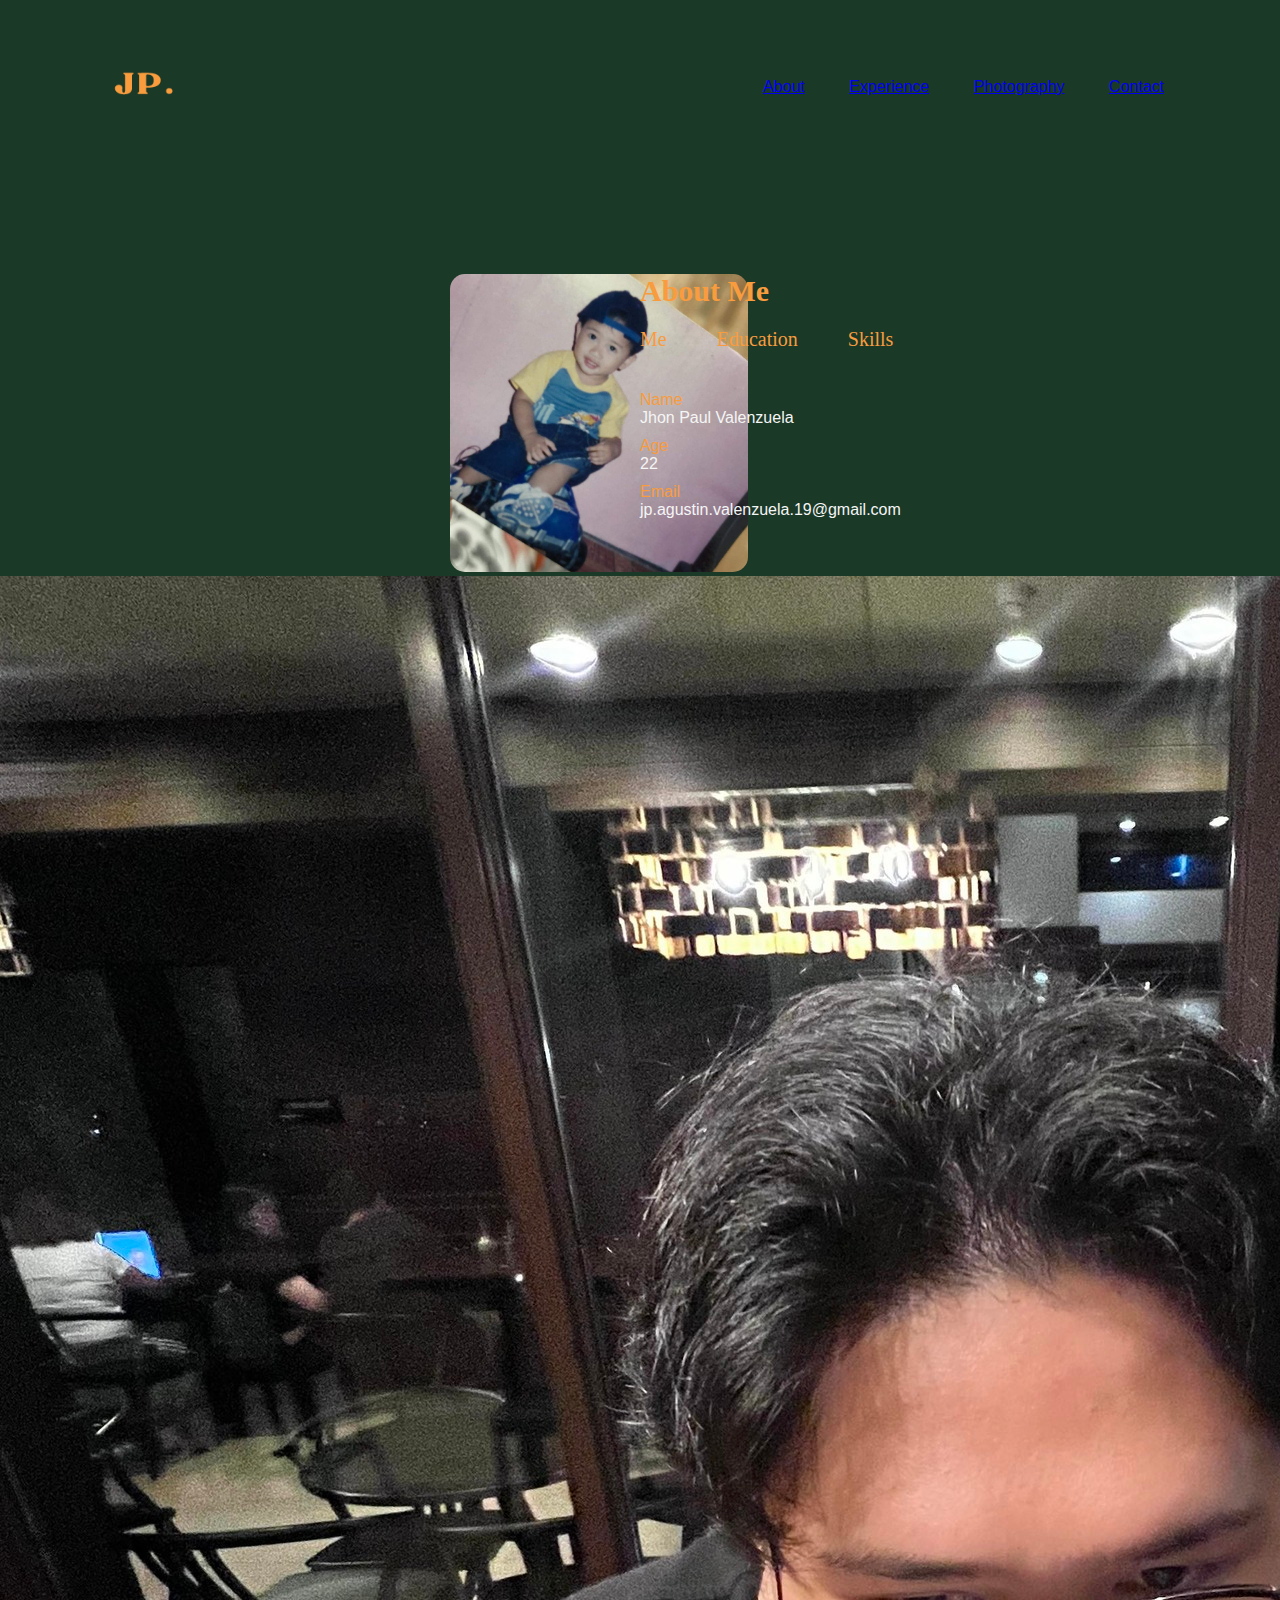
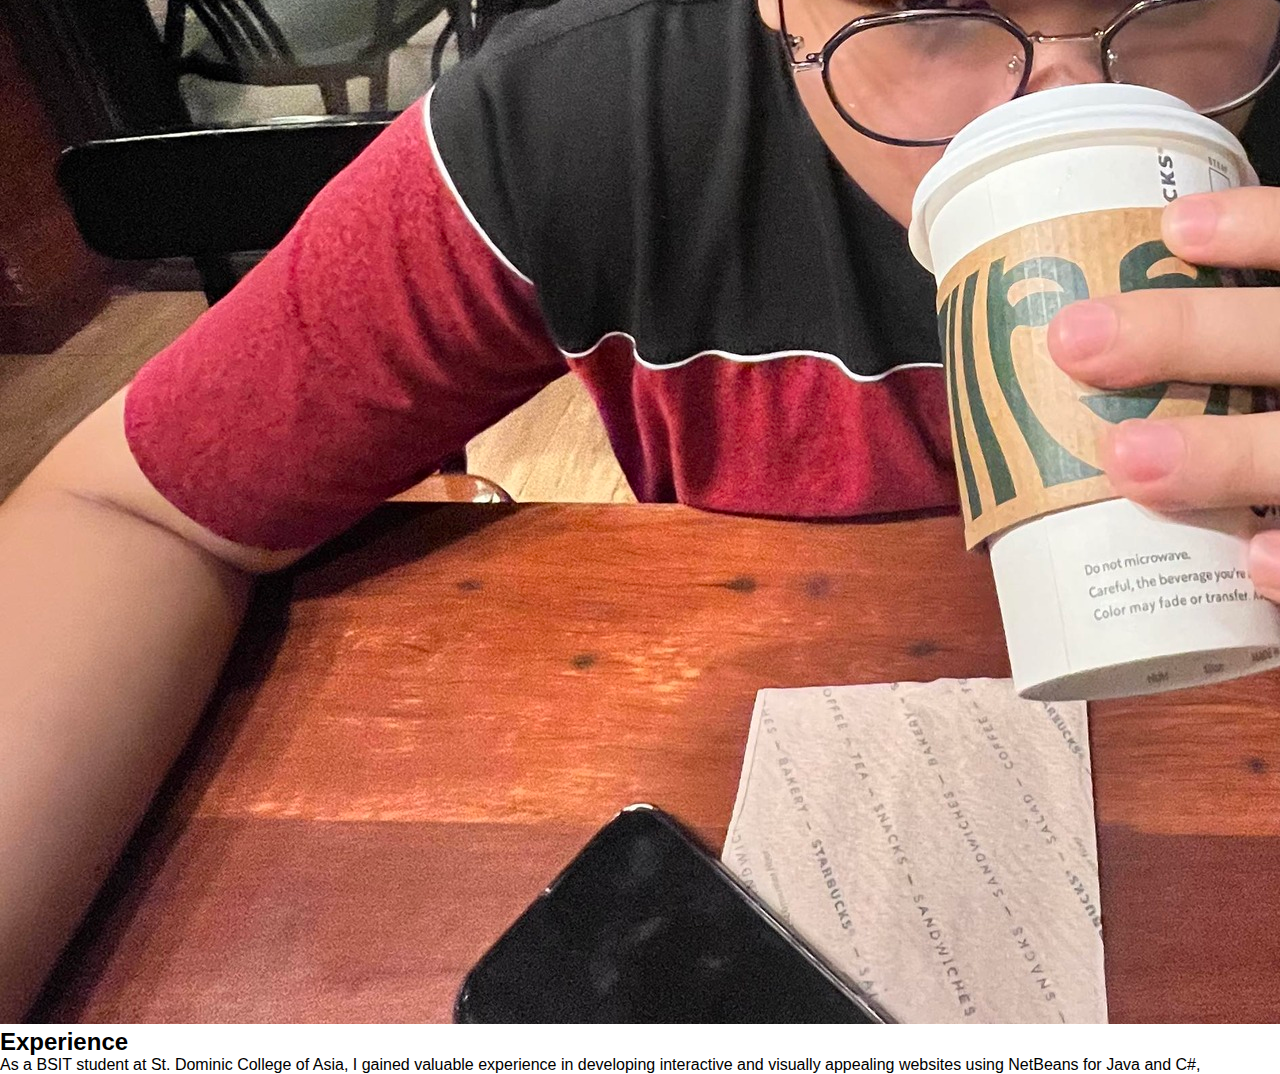
<file: valenzuelajp.github.io-main/about.html>
<!DOCTYPE html>
<html>
<head>
    <title>Valenzuela,Jhon Paul A. :></title>
    <link rel="stylesheet" href="css/about.css">
</head>
<body>
    <div class="banner">
        <div class="navbar">
            <a href="index.html">
            <img src="images/jplogo.png" class="logo">  
        </a>
            <ul>
                <li><a href="#about">About</a></li>
                <li><a href="experience.html">Experience</a></li>
                <li><a href="photography.html">Photography</a></li>
                <li><a href="contact.html">Contact</a></li>
            </ul>
    </div>
    


    <section id="about" class="about">
        <div class="container">
            <div class="row">
                <div class="about1">
                    <img src="images/babyjp.jpg">                
                </div>
                <div class="about2">
                    <h1 class="sub">About Me</h1>

                        <div class="tab-titles">
                            <p class="tab-links active-link" onclick="opentab('Me')">Me</p>
                            <p class="tab-links" onclick="opentab('Education')">Education</p>
                            <p class="tab-links" onclick="opentab('Skills')">Skills</p>
                        </div>
                        <div class="tab-contents active-tab" id="Me">
                            <ul>
                                <li><span>Name</span><br>Jhon Paul Valenzuela</li>
                                <li><span>Age</span><br>22</li>
                                <li><span>Email</span><br>jp.agustin.valenzuela.19@gmail.com</li>
                            </ul>
                        </div>

                        <div class="tab-contents" id="Education">
                            <ul>
                                <li><span>2016 - Present</span><br>St. Dominic College of Asia</li>
                                <li><span>2005 - 2016:</span><br>The New Kuwait Philippines International School (NKPIS)</li>
                            </ul>
                        </div>

                        <div class="tab-contents" id="Skills">
                            <ul>
                                <li><span>Work Experiences</span><br>CREOTEC Dasmarinas City(Immertion)</li>
                                <li><span>Skills</span><br>Fast Learner and able to adapt at the work environment</li>
                                <li><span></span><br>Database Management: Familiar with database systems and MYSQL for data retrieval and manipulation.</li>
                                <li><span></span><br>Programming Languages: Proficient in programming languages such as Java, Python, and HTML</li>
                            </ul>
                        </div>
                </div>
            </div>
        </div>
    </section>

        <section id="experience" class="experience">
            <div class="main">
            <img src="images/jpsb.jpg" class="picture">
            <div class="about-text">
                <h2>Experience</h2>
                <p> As a BSIT student at St. Dominic College of Asia, 
                    I gained valuable experience in developing interactive and 
                    visually appealing websites using NetBeans for Java and C#, 
        
    </section>

</div>
</html>

<!--BUTTON SCRIPT-->
<script>
    function goToNextPage() {
        window.location.href = 'experience.html';
    }
    function goToPreviousPage(){
        window.location.href = 'index.html';d
    }
</script>
<!--BUTTON SCRIPT-->

<!--TAB SCRIPT-->
<script>
    var tablinks = document.getElementsByClassName("tab-links");
    var tabcontents = document.getElementsByClassName("tab-contents");

    function opentab(tabname){
        for(tablink of tablinks){
            tablink.classList.remove("active-link");
        }
        for(tabcontent of tabcontents){
            tabcontent.classList.remove("active-tab");
        }
        event.currentTarget.classList.add("active-link")
        document.getElementById(tabname).classList.add("active-tab");
    }
</script>
<!--TAB SCRIPT-->
</file>
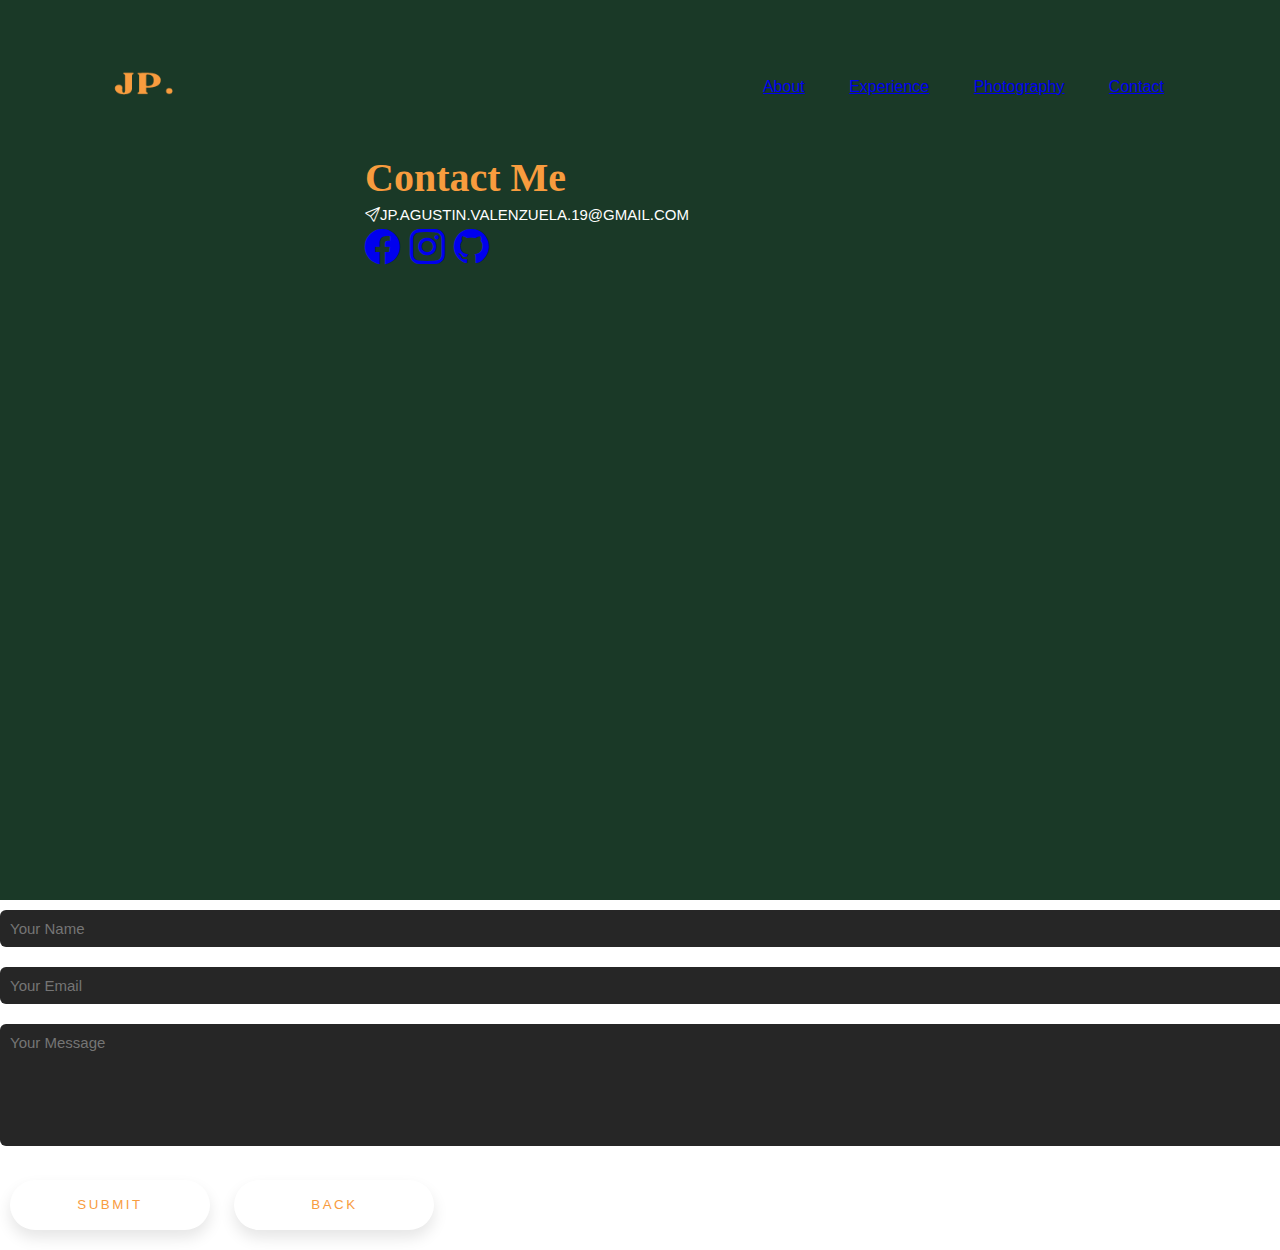
<file: valenzuelajp.github.io-main/contact.html>
<!DOCTYPE html>
<html>
<head>
    <link rel="stylesheet" href="https://cdn.jsdelivr.net/npm/bootstrap-icons@1.11.1/font/bootstrap-icons.css">
    <title>Valenzuela,Jhon Paul A. :></title>
    <link rel="stylesheet" href="css/contact.css">
</head>
<body>
    <div class="banner">
        <div class="navbar">
            <a href="index.html">
            <img src="images/jplogo.png" class="logo">  
        </a>
            <ul>
                <li><a href="about.html">About</a></li>
                <li><a href="experience.html">Experience</a></li>
                <li><a href="photography.html">Photography</a></li>
                <li><a href="contact.html">Contact</a></li>
            </ul>
    </div>
    
    
        <div class="main">
        <div class="about-text">
            <h2>Contact Me</h2>
            <p><i class="bi bi-send"></i>JP.AGUSTIN.VALENZUELA.19@GMAIL.COM</p>
            <div class="bootstrap-icons">
                <a href="https://www.facebook.com/StrawberryMilkshake19"><i class="bi bi-facebook"></i></a>
                <a href="https://www.instagram.com/jampoleng_/"><i class="bi bi-instagram"></i></a>
                <a href="https://github.com/valenzuelajp"><i class="bi bi-github"></i></a> 
            </div>
            <div class="contact-right"></div>
        </div>
    </div>
</div>

        <div class="contact-right">
            <form>
                <input type="text" name="Name" placeholder="Your Name"required>
                <input type="email" name="Name" placeholder="Your Email"required>
                <textarea name="Message" rows="6" placeholder="Your Message"></textarea>
                <button type="submit">Submit</button>
                <button onclick="goToNextPage()" class="button" ><span></span>BACK</button>
            </form>
        </div>
</div>
</html>
        
        <!--BUTTON SCRIPT-->
        <script>
            function goToNextPage() {
                window.location.href = 'photography.html';
            }
        
        </script>
        <!--BUTTON SCRIPT-->
</file>
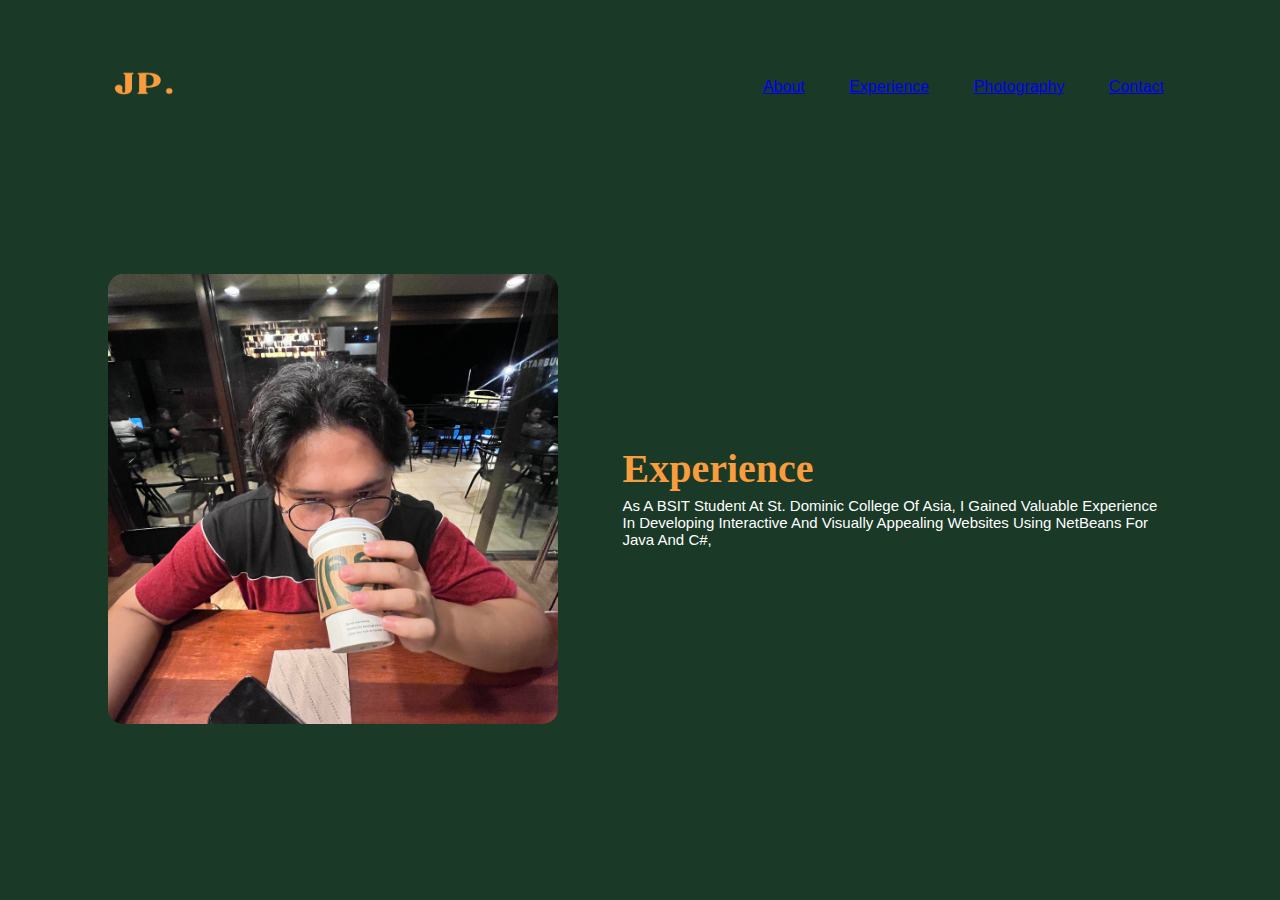
<file: valenzuelajp.github.io-main/experience.html>
<!DOCTYPE html>
<html>
<head>
    <title>Valenzuela,Jhon Paul A. :></title>
    <link rel="stylesheet" href="css/experience.css">
</head>
<body>
    <div class="banner">
        <div class="navbar">
            <a href="index.html">
            <img src="images/jplogo.png" class="logo">  
        </a>
            <ul>
                <li><a href="about.html">About</a></li>
                <li><a href="experience.html">Experience</a></li>
                <li><a href="photography.html">Photography</a></li>
                <li><a href="contact.html">Contact</a></li>
            </ul>
    </div>

<!--BUTTON SCRIPT-->
<section class="about">
    <div class="main">
    <img src="images/jpsb.jpg" class="picture">
    <div class="about-text">
        <h2>Experience</h2>
        <p> As a BSIT student at St. Dominic College of Asia, 
            I gained valuable experience in developing interactive and 
            visually appealing websites using NetBeans for Java and C#,
</file>
<file: valenzuelajp.github.io-main/css/about.css>
*{
    margin: 0;
    padding: 0;
    box-sizing: border-box;
    outline: none;
    border: none;
    font-family: Poppins,sans-serif,bugaki;
}
.banner{
    width: 100%;
    height: 100vh;
    background-color:rgb(26, 57, 39)
}

.navbar{
    width: 85%;
    margin: auto;
    padding: 35px 0;
    display: flex;
    align-items: center;
    justify-content: space-between;
} 
.logo{
    width: 100px;
    cursor: pointer;
}

.navbar ul li{
    list-style: none;
    display: inline-block;
    margin: 0 20px;
    position:relative;

}
.navbar ul li::after{
    content: '';
    height: 3px;
    width: 0;
    background: #f89c3e;
    position: absolute;
    left:0;
    bottom: -6px;
    transition: 0.5s;
}

.navbar ul li:hover::after{
    width: 100%;
}

button{
    text-align: center;
    width: 200px;
    margin: 20px 10px;
    padding: 1.3em 3em;
    font-size: 12;
    text-transform: uppercase;
    letter-spacing: 2.5px;
    font-weight: 500;
    color:#f89c3e;
    background-color: #ffffff;
    border: none;
    border-radius: 45px;
    box-shadow: 0px 8px
    15px rgba(0,0,0,0.1);
    transition: all 0.3s ease 0s;
    cursor: pointer;
    outline: none;
}            

button:hover{
    background-color: #f89c3e;
    box-shadow: 0px 15px 20px rgba(46,229,157,0.4);
    color: #ffffff;
    transform: translateY(-7px);
}

button:active{
    transform: translateY(-1px);
}

.buttoncenter{
    text-align: center;
}


.about{
    background-color:rgb(26, 57, 39)
}
.row{
    margin-top: 100px;
    display: flex;
    justify-content: space-between;
    flex-wrap: wrap;
}

.about1{
    flex-basis: 37%;
}

.about1 img{
    border-radius: 15px;
    width: 63%;
    margin-left: 450px;
}

.about2{
    flex-basis: 50%;
}

.sub{
    margin-right: 10px;
    font-size: 30px;
    font-family: bugaki;
    color: #f89c3e;
}

.tab-titles{
    display: flex;
    margin: 20px 0px 40px;
    color: whitesmoke; 
    font-family:Poppins;
}
.tab-links{
    margin-right: 50px;
    font-weight: 500;
    cursor: pointer;
    position: relative;
    font-size: 20px;
    font-family: Poppins;
    color: #f89c3e;
}

.tab-links::after{
    content: '';
    width: 0;
    height: 3px;
    background: #f89c3e;
    position: absolute;
    left: 0;
    bottom: -8px;
    transition: 0.5s;
}

.tab-links.active::after{
    width: 50%;
}

.tab-contents ul li{
    list-style: none;
    margin: 10px 0;
    color: whitesmoke;
}

.tab-contents ul li span{
    color:#f89c3e;
    margin: 10px 0;
}

.tab-contents{
    display:none;
}

.tab-contents.active-tab{
    display: block;
}

html, body {
    font-family: 'Dongle', sans-serif;
    margin: 0;
    padding: 0;
  }
  
  .text-container {
    z-index: 100;
    width: 100vw;
    height: 100vh;
    display: flex;
    position: absolute;
    top: 0;
    left: 0;
    justify-content: center;
    align-items: center;
    font-size: 96px;
    color: white;
    opacity: 0.8;
    user-select: none;
    text-shadow: 1px 1px rgba(0,0,0,0.1);
  }
  
  :root {
    --color-bg1: rgb(108, 0, 162);
    --color-bg2: rgb(0, 17, 82);
    --color1: 18, 113, 255;
    --color2: 221, 74, 255;
    --color3: 100, 220, 255;
    --color4: 200, 50, 50;
    --color5: 180, 180, 50;
    --color-interactive: 140, 100, 255;
    --circle-size: 80%;
    --blending: hard-light;
  }
  
  @keyframes moveInCircle {
    0% {
      transform: rotate(0deg);
    }
    50% {
      transform: rotate(180deg);
    }
    100% {
      transform: rotate(360deg);
    }
  }
  
  @keyframes moveVertical {
    0% {
      transform: translateY(-50%);
    }
    50% {
      transform: translateY(50%);
    }
    100% {
      transform: translateY(-50%);
    }
  }
  
  @keyframes moveHorizontal {
    0% {
      transform: translateX(-50%) translateY(-10%);
    }
    50% {
      transform: translateX(50%) translateY(10%);
    }
    100% {
      transform: translateX(-50%) translateY(-10%);
    }
  }
</file>
<file: valenzuelajp.github.io-main/css/contact.css>
*{
    margin: 0;
    padding: 0;
    scroll-behavior: smooth;
    outline: none;
    border: none;
    font-family: Poppins,sans-serif,bugaki;
}
.banner{
    width: 100%;
    height: 100vh;
    background-color:rgb(26, 57, 39)
}
.navbar{
    width: 85%;
    margin: auto;
    padding: 35px 0;
    display: flex;
    align-items: center;
    justify-content: space-between;
} 
.logo{
    width: 100px;
    cursor: pointer;
}

.picture{
    height: auto;
    width: 450px;
}

.navbar ul li{
    list-style: none;
    display: inline-block;
    margin: 0 20px;
    position:relative;

}
.navbar ul li::after{
    content: '';
    height: 3px;
    width: 0;
    background: #f89c3e;
    position: absolute;
    left:0;
    bottom: -6px;
    transition: 0.5s;

}
.navbar ul li:hover::after{
    width: 100%;

}

.about-text{
    width: 550px;
}
.about-text h2{
    color: #f89c3e;
    font-size: 40px;
    text-transform: capitalize;
    font-family: bugaki;
    margin-bottom: 5px;
}

.about-text p{
    color: #ffffff;
    font-size: 15px;
    text-transform: capitalize;
    font-family: sans-serif;
    margin-bottom: 5px;
}

.main{
    margin: -20px 150px;
    display: flex;
    align-items: center;
    justify-content: space-around;
}


button{
    text-align: center;
    width: 200px;
    margin: 20px 10px;
    padding: 1.3em 3em;
    font-size: 12;
    text-transform: uppercase;
    letter-spacing: 2.5px;
    font-weight: 500;
    color:#f89c3e;
    background-color: #ffffff;
    border: none;
    border-radius: 45px;
    box-shadow: 0px 8px
    15px rgba(0,0,0,0.1);
    transition: all 0.3s ease 0s;
    cursor: pointer;
    outline: none;
}            

button:hover{
    background-color: #f89c3e;
    box-shadow: 0px 15px 20px rgba(46,229,157,0.4);
    color: #ffffff;
    transform: translateY(-7px);
}

button:active{
    transform: translateY(-1px);
}



.bootstrap-icons{
    font-size: 35px;
    color: #f89c3e;
    text-decoration: none;
    margin-right: 15px;
    display: inline-block;
    transition: transform 0.5s;
}

.bootstrap-icons a:hover{
    color: #f89c3e;
}

form input, form textarea{
    width: 100%;
    border:0;
    outline: none;
    background: #262626;
    padding: 10px;
    margin: 10px 0;
    color: #ffffff;
    font-size: 15px;
    border-radius: 6px;

}
</file>
<file: valenzuelajp.github.io-main/css/experience.css>
*{
    margin: 0;
    padding: 0;
    scroll-behavior: smooth;
    outline: none;
    border: none;
    font-family: Poppins,sans-serif,bugaki;
}
.banner{
    width: 100%;
    height: 100vh;
    background-color:rgb(26, 57, 39)
}
.navbar{
    width: 85%;
    margin: auto;
    padding: 35px 0;
    display: flex;
    align-items: center;
    justify-content: space-between;
} 
.logo{
    width: 100px;
    cursor: pointer;
}

.picture{
    height: auto;
    width: 450px;
    border-radius: 15px;
}

.navbar ul li{
    list-style: none;
    display: inline-block;
    margin: 0 20px;
    position:relative;

}
.navbar ul li::after{
    content: '';
    height: 3px;
    width: 0;
    background: #f89c3e;
    position: absolute;
    left:0;
    bottom: -6px;
    transition: 0.5s;

}
.navbar ul li:hover::after{
    width: 100%;

}
.about{
    width: 100%;
    padding: 100px 0px;
    
}

.about-text{
    width: 550px;
}
.about-text h2{
    color: #f89c3e;
    font-size: 40px;
    text-transform: capitalize;
    font-family: bugaki;
    margin-bottom: 5px;
}

.about-text p{
    color: #ffffff;
    font-size: 15px;
    text-transform: capitalize;
    font-family: sans-serif;
    margin-bottom: 5px;
}

.main{
    width: 1130px;
    margin:0 auto;
    max-width: 95%;
    display: flex;
    align-items: center;
    justify-content: space-around;
}


button{
    text-align: center;
    width: 200px;
    margin: 20px 10px;
    padding: 1.3em 3em;
    font-size: 12;
    text-transform: uppercase;
    letter-spacing: 2.5px;
    font-weight: 500;
    color:#f89c3e;
    background-color: #ffffff;
    border: none;
    border-radius: 45px;
    box-shadow: 0px 8px
    15px rgba(0,0,0,0.1);
    transition: all 0.3s ease 0s;
    cursor: pointer;
    outline: none;
}            

button:hover{
    background-color: #f89c3e;
    box-shadow: 0px 15px 20px rgba(46,229,157,0.4);
    color: #ffffff;
    transform: translateY(-7px);
}

button:active{
    transform: translateY(-1px);
}
</file>
